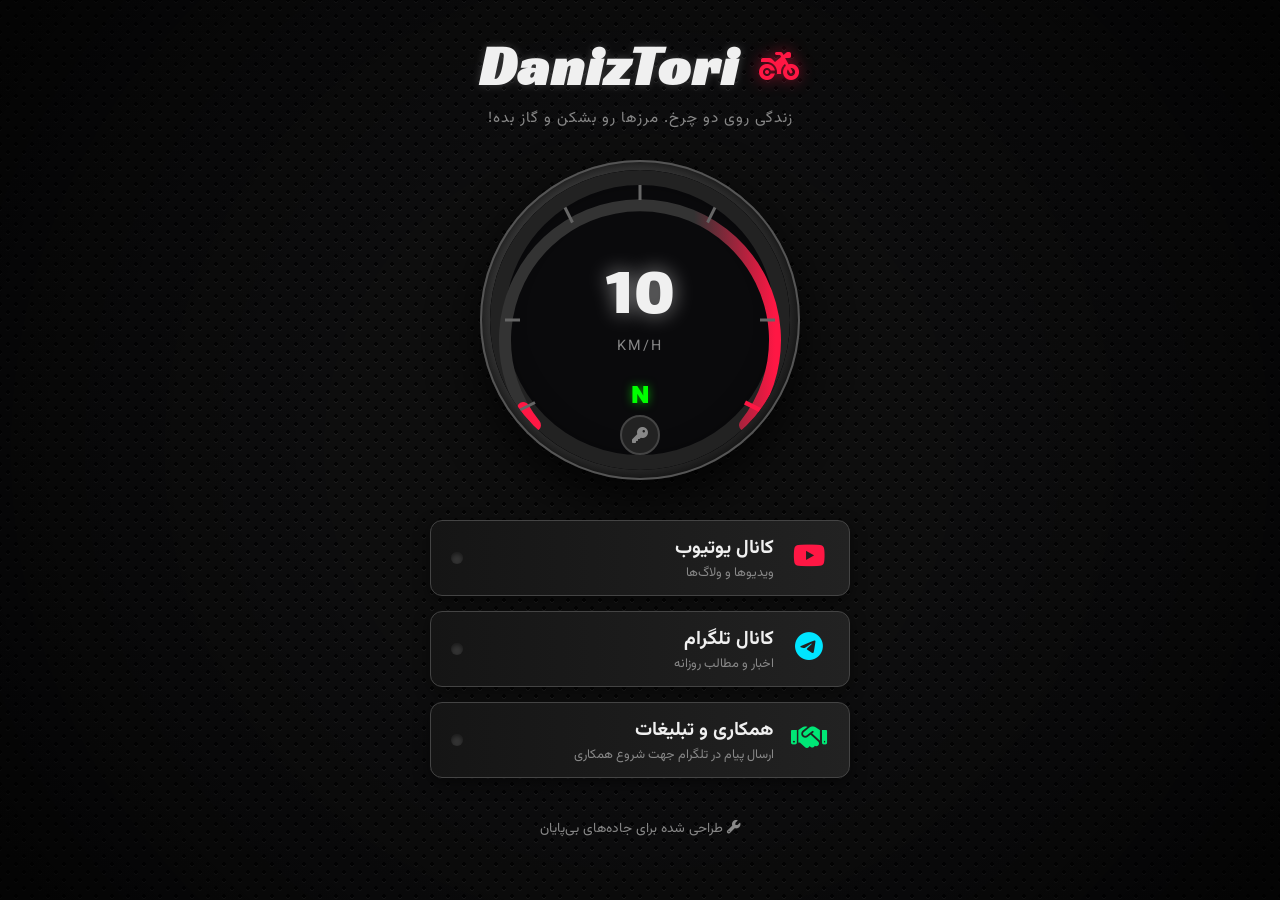
<file: index.html>
<!DOCTYPE html>
<html lang="fa" dir="rtl">
<head>
    <meta charset="UTF-8">
    <meta name="viewport" content="width=device-width, initial-scale=1.0">
    <title>DanizTori</title>
    
    <!-- Meta SEO -->
    <meta name="description" content="لینک دسترسی های سریع شبکه های اجتماعی دنیزطوری">
    
    <!-- Favicon -->
    <link rel="icon" type="image/png" href="assets/favicon.png">
    
    <!-- Google Fonts -->
    <link rel="preconnect" href="https://fonts.googleapis.com">
    <link rel="preconnect" href="https://fonts.gstatic.com" crossorigin>
    <link href="https://fonts.googleapis.com/css2?family=Vazirmatn:wght@400;700;900&family=Lalezar&family=Racing+Sans+One&display=swap" rel="stylesheet">
    
    <!-- FontAwesome 6 CDN -->
    <link rel="stylesheet" href="https://cdnjs.cloudflare.com/ajax/libs/font-awesome/6.5.1/css/all.min.css">
    
    <!-- Main Stylesheet -->
    <link rel="stylesheet" href="styles.css">
</head>
<body>

    <!-- Ambient Engine Sound (Optional, requires user interaction to play) -->
    <audio id="engineSound" src="https://actions.google.com/sounds/v1/transportation/motorcycle_start_and_idle.ogg" preload="auto"></audio>
    <audio id="revSound" src="https://actions.google.com/sounds/v1/transportation/motorcycle_pass_by.ogg" preload="auto"></audio>

    <div class="carbon-bg"></div>
    <div class="vignette"></div>

    <main class="dashboard-container">
        
        <!-- Header Profile -->
        <header class="profile-header">
            <h1 class="profile-title" dir="ltr" style="font-family: 'Racing Sans One', cursive; font-size: 3.5rem; letter-spacing: 2px;">DanizTori <i class="fa-solid fa-motorcycle accent-icon" style="margin-left: 10px;"></i></h1>
            <p class="profile-bio">زندگی روی دو چرخ. مرزها رو بشکن و گاز بده!</p>
        </header>

        <!-- Speedometer Section (Central Hub) -->
        <section class="speedometer-wrapper">
            <div class="speedometer-inner">
                <!-- SVG Speedometer Design -->
                <svg class="speed-dial" viewBox="0 0 200 200">
                    <defs>
                        <linearGradient id="gradRed" x1="0%" y1="0%" x2="100%" y2="0%">
                            <stop offset="0%" style="stop-color:#333;stop-opacity:1" />
                            <stop offset="70%" style="stop-color:#333;stop-opacity:1" />
                            <stop offset="100%" style="stop-color:#ff1744;stop-opacity:1" />
                        </linearGradient>
                    </defs>
                    
                    <!-- Outer Ring -->
                    <circle cx="100" cy="100" r="95" fill="none" stroke="#222" stroke-width="10"/>
                    
                    <!-- Track -->
                    <path d="M 30,170 A 90,90 0 1,1 170,170" fill="none" stroke="url(#gradRed)" stroke-width="8" stroke-linecap="round"/>
                    
                    <!-- RPM Progress (Dynamic) -->
                    <path id="rpmPath" d="M 30,170 A 90,90 0 1,1 170,170" fill="none" stroke="#ff1744" stroke-width="8" stroke-linecap="round" stroke-dasharray="415" stroke-dashoffset="415"/>
                    
                    <!-- Ticks -->
                    <g class="ticks" stroke="#666" stroke-width="2">
                        <!-- Ticks generated in JS for precision, or approximated here -->
                        <line x1="20" y1="160" x2="30" y2="155" />
                        <line x1="10" y1="100" x2="20" y2="100" />
                        <line x1="50" y1="25" x2="55" y2="35" />
                        <line x1="100" y1="10" x2="100" y2="20" />
                        <line x1="150" y1="25" x2="145" y2="35" />
                        <line x1="190" y1="100" x2="180" y2="100" />
                        <line x1="180" y1="160" x2="170" y2="155" stroke="#ff1744" stroke-width="3"/>
                    </g>
                </svg>

                <div class="speed-data">
                    <div class="speed-value" id="speedValue">0</div>
                    <div class="speed-unit">km/h</div>
                </div>

                <div class="gear-indicator">
                    <span id="gearValue">N</span>
                </div>

                <!-- Ignition Key (Secret Game Button) -->
                <div class="ignition-key" id="ignitionKey" title="استارت (بازی مخفی)">
                    <i class="fa-solid fa-key"></i>
                </div>
            </div>

            <!-- Game Overlay (Hidden by default, shown inside speedometer area) -->
            <div class="game-display" id="gameDisplay">
                <canvas id="gameCanvas" width="300" height="300"></canvas>
                <div class="game-controls-ui" id="gameControlsUI">
                    <button id="leftBtn" class="game-btn"><i class="fa-solid fa-arrow-left"></i></button>
                    <button id="rightBtn" class="game-btn"><i class="fa-solid fa-arrow-right"></i></button>
                </div>
                <div class="game-overlay-ui" id="gameOverUI">
                    <h3>تصادف کردی!</h3>
                    <p>امتیاز: <span id="finalScore">0</span></p>
                    <button id="restartBtn">دوباره</button>
                    <button id="exitGameBtn2" class="exit-btn">خروج</button>
                </div>
                <div class="game-start-ui" id="gameStartUI">
                    <p>با دکمه‌های چپ و راست جاخالی بده!</p>
                    <button id="playBtn">شروع بازی</button>
                    <button id="exitGameBtn1" class="exit-btn">خروج</button>
                </div>
            </div>
        </section>

        <!-- Links Section (Switchgears) -->
        <section class="switchgear-container">
            
            <a href="https://www.youtube.com/@Daniztori" target="_blank" class="switch-btn engine-start" data-rpm="120" data-gear="3">
                <div class="switch-icon"><i class="fa-brands fa-youtube"></i></div>
                <div class="switch-text">
                    <span class="title">کانال یوتیوب</span>
                    <span class="subtitle">ویدیوها و ولاگ‌ها</span>
                </div>
                <div class="switch-indicator red"></div>
            </a>

            <a href="https://t.me/daniztori" target="_blank" class="switch-btn high-beam" data-rpm="180" data-gear="5">
                <div class="switch-icon"><i class="fa-brands fa-telegram"></i></div>
                <div class="switch-text">
                    <span class="title">کانال تلگرام</span>
                    <span class="subtitle">اخبار و مطالب روزانه</span>
                </div>
                <div class="switch-indicator blue"></div>
            </a>

            <a href="https://t.me/daniztori?direct" target="_blank" class="switch-btn horn" data-rpm="250" data-gear="6">
                <div class="switch-icon"><i class="fa-solid fa-handshake"></i></div>
                <div class="switch-text">
                    <span class="title">همکاری و تبلیغات</span>
                    <span class="subtitle">ارسال پیام در تلگرام جهت شروع همکاری</span>
                </div>
                <div class="switch-indicator green"></div>
            </a>

        </section>

        <!-- Footer -->
        <footer class="footer">
            <p><i class="fa-solid fa-wrench"></i> طراحی شده برای جاده‌های بی‌پایان</p>
        </footer>

    </main>

    <script src="app.js"></script>
</body>
</html>
</file>
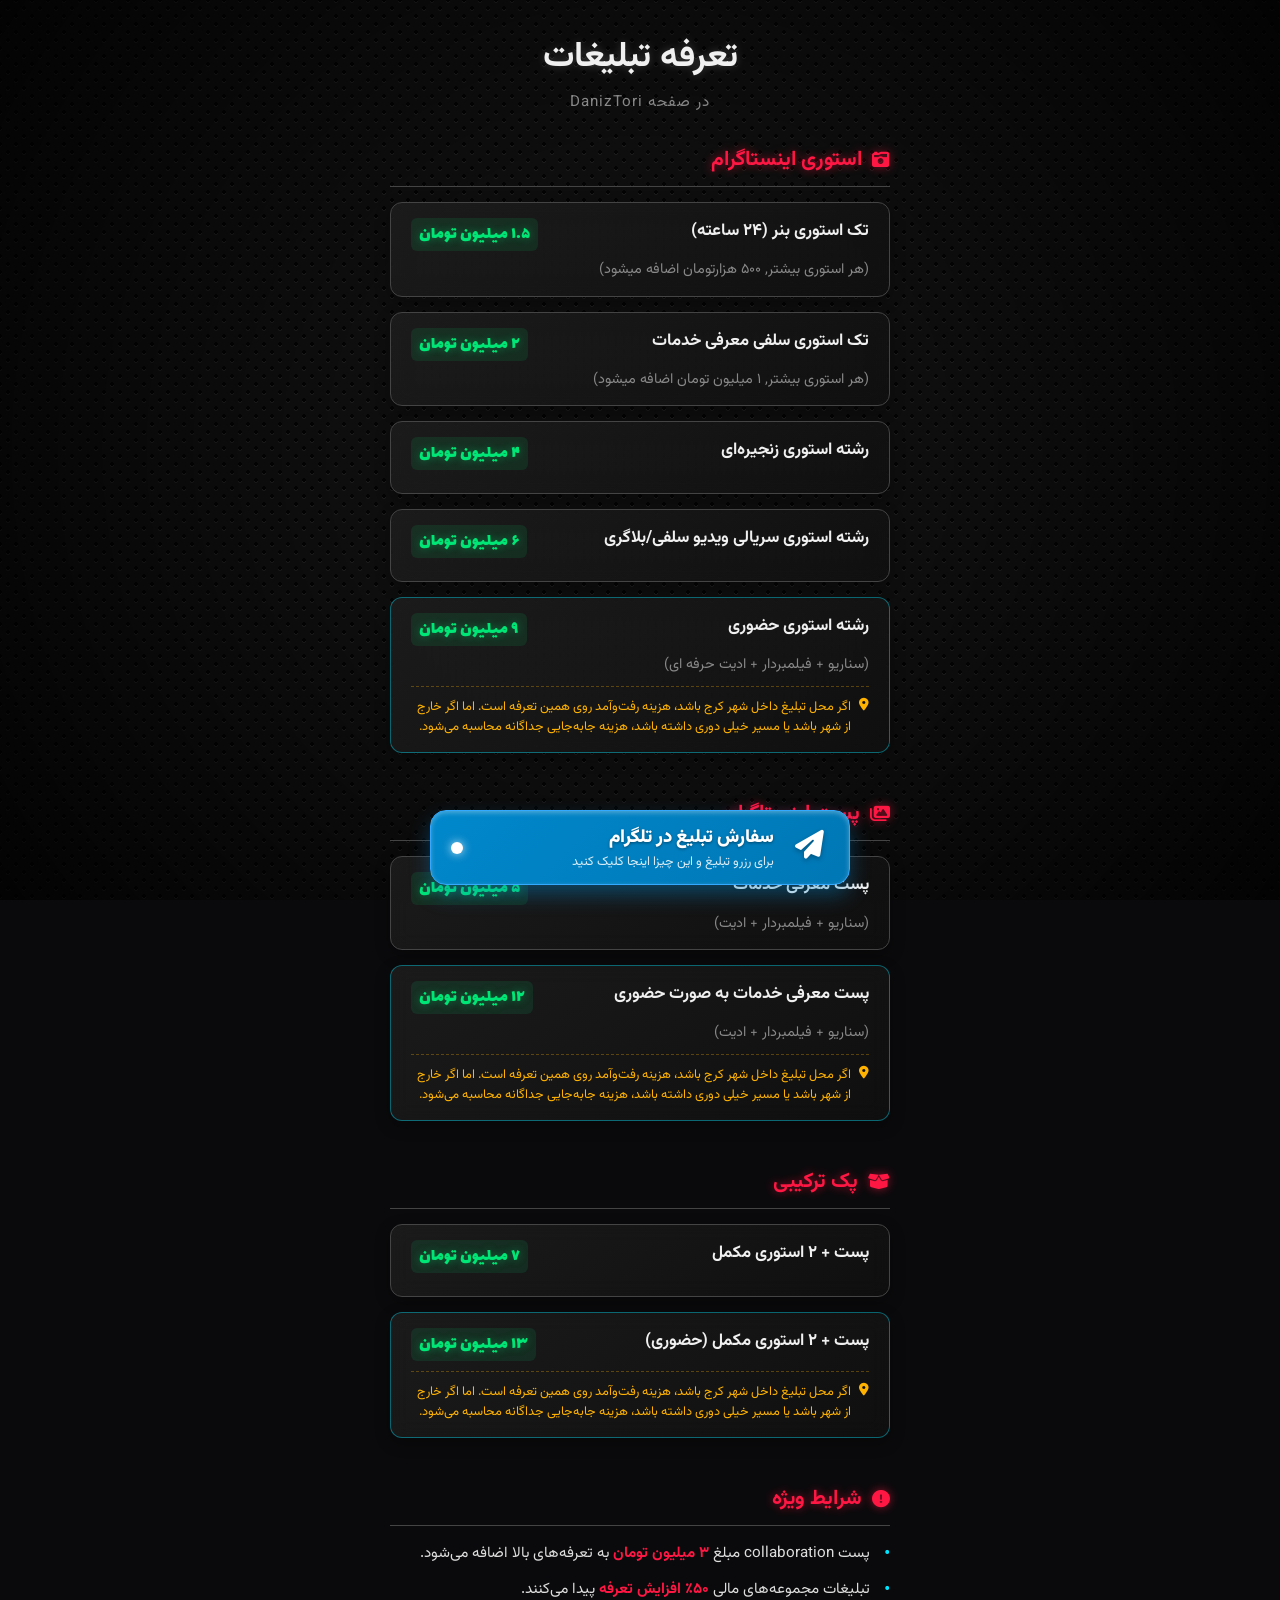
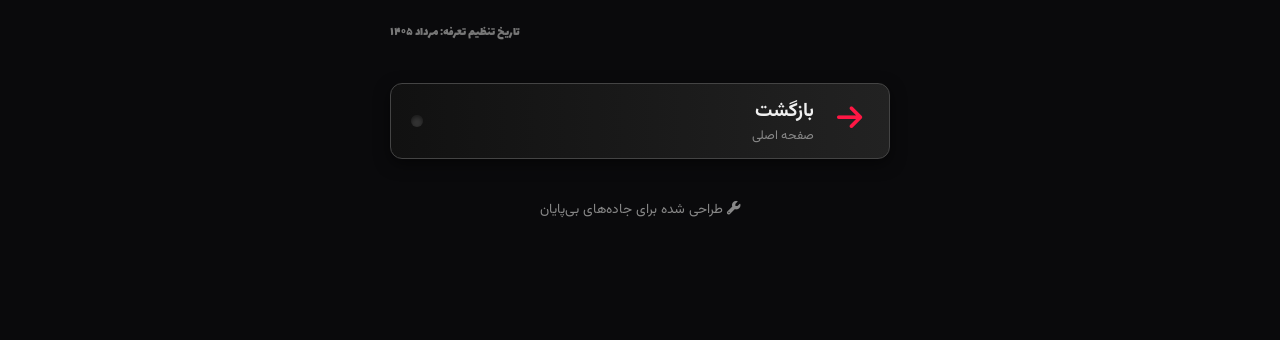
<file: ads.html>
<!DOCTYPE html>
<html lang="fa" dir="rtl">
<head>
    <meta charset="UTF-8">
    <meta name="viewport" content="width=device-width, initial-scale=1.0">
    <title>تعرفه تبلیغات - DanizTori</title>
    
    <!-- Favicon -->
    <link rel="icon" type="image/png" href="assets/favicon.png">
    
    <!-- Google Fonts -->
    <link rel="preconnect" href="https://fonts.googleapis.com">
    <link rel="preconnect" href="https://fonts.gstatic.com" crossorigin>
    <link href="https://fonts.googleapis.com/css2?family=Vazirmatn:wght@400;700;900&family=Lalezar&family=Racing+Sans+One&display=swap" rel="stylesheet">
    
    <!-- FontAwesome 6 CDN -->
    <link rel="stylesheet" href="https://cdnjs.cloudflare.com/ajax/libs/font-awesome/6.5.1/css/all.min.css">
    
    <!-- Main Stylesheet -->
    <link rel="stylesheet" href="styles.css">
</head>
<body>

    <div class="carbon-bg"></div>
    <div class="vignette"></div>

    <main class="dashboard-container ads-page-container">
        
        <!-- Header Profile -->
        <header class="profile-header">
            <h1 class="profile-title" style="font-family: 'Vazirmatn', sans-serif; font-size: 2.2rem;">تعرفه تبلیغات</h1>
            <p class="profile-bio">در صفحه DanizTori</p>
        </header>

        <section class="ads-content">
            
            <!-- Category: Story -->
            <div class="ads-category">
                <h2><i class="fa-solid fa-camera-retro"></i> استوری اینستاگرام</h2>
                
                <div class="ad-card">
                    <div class="ad-card-header">
                        <h3>تک استوری بنر (۲۴ ساعته)</h3>
                        <span class="ad-price">۱.۵ میلیون تومان</span>
                    </div>
                    <p class="ad-desc">(هر استوری بیشتر, ۵۰۰ هزارتومان اضافه میشود)</p>
                </div>

                <div class="ad-card">
                    <div class="ad-card-header">
                        <h3>تک استوری سلفی معرفی خدمات</h3>
                        <span class="ad-price">۲ میلیون تومان</span>
                    </div>
                    <p class="ad-desc">(هر استوری بیشتر, ۱ میلیون تومان اضافه میشود)</p>
                </div>

                <div class="ad-card">
                    <div class="ad-card-header">
                        <h3>رشته استوری زنجیره‌ای</h3>
                        <span class="ad-price">۴ میلیون تومان</span>
                    </div>
                </div>

                <div class="ad-card">
                    <div class="ad-card-header">
                        <h3>رشته استوری سریالی ویدیو سلفی/بلاگری</h3>
                        <span class="ad-price">۶ میلیون تومان</span>
                    </div>
                </div>

                <div class="ad-card premium-card">
                    <div class="ad-card-header">
                        <h3>رشته استوری حضوری</h3>
                        <span class="ad-price">۹ میلیون تومان</span>
                    </div>
                    <p class="ad-desc">(سناریو + فیلمبردار + ادیت حرفه ای)</p>
                    <div class="ad-note"><i class="fa-solid fa-location-dot"></i> اگر محل تبلیغ داخل شهر کرج باشد، هزینه رفت‌وآمد روی همین تعرفه است. اما اگر خارج از شهر باشد یا مسیر خیلی دوری داشته باشد، هزینه جابه‌جایی جداگانه محاسبه می‌شود.</div>
                </div>
            </div>

            <!-- Category: Post -->
            <div class="ads-category">
                <h2><i class="fa-solid fa-images"></i> پست اینستاگرام</h2>
                
                <div class="ad-card">
                    <div class="ad-card-header">
                        <h3>پست معرفی خدمات</h3>
                        <span class="ad-price">۵ میلیون تومان</span>
                    </div>
                    <p class="ad-desc">(سناریو + فیلمبردار + ادیت)</p>
                </div>

                <div class="ad-card premium-card">
                    <div class="ad-card-header">
                        <h3>پست معرفی خدمات به صورت حضوری</h3>
                        <span class="ad-price">۱۲ میلیون تومان</span>
                    </div>
                    <p class="ad-desc">(سناریو + فیلمبردار + ادیت)</p>
                    <div class="ad-note"><i class="fa-solid fa-location-dot"></i> اگر محل تبلیغ داخل شهر کرج باشد، هزینه رفت‌وآمد روی همین تعرفه است. اما اگر خارج از شهر باشد یا مسیر خیلی دوری داشته باشد، هزینه جابه‌جایی جداگانه محاسبه می‌شود.</div>
                </div>
            </div>

            <!-- Category: Packages -->
            <div class="ads-category">
                <h2><i class="fa-solid fa-box-open"></i> پک ترکیبی</h2>
                
                <div class="ad-card">
                    <div class="ad-card-header">
                        <h3>پست + ۲ استوری مکمل</h3>
                        <span class="ad-price">۷ میلیون تومان</span>
                    </div>
                </div>

                <div class="ad-card premium-card">
                    <div class="ad-card-header">
                        <h3>پست + ۲ استوری مکمل (حضوری)</h3>
                        <span class="ad-price">۱۳ میلیون تومان</span>
                    </div>
                    <div class="ad-note"><i class="fa-solid fa-location-dot"></i> اگر محل تبلیغ داخل شهر کرج باشد، هزینه رفت‌وآمد روی همین تعرفه است. اما اگر خارج از شهر باشد یا مسیر خیلی دوری داشته باشد، هزینه جابه‌جایی جداگانه محاسبه می‌شود.</div>
                </div>
            </div>

            <!-- Category: Additional conditions -->
            <div class="ads-category info-category">
                <h2><i class="fa-solid fa-circle-exclamation"></i> شرایط ویژه</h2>
                <ul class="conditions-list">
                    <li>پست collaboration مبلغ <strong>۳ میلیون تومان</strong> به تعرفه‌های بالا اضافه می‌شود.</li>
                    <li>تبلیغات مجموعه‌های مالی <strong>۵۰٪ افزایش تعرفه</strong> پیدا می‌کنند.</li>
                </ul>
                <p class="date-note">تاریخ تنظیم تعرفه: مرداد ۱۴۰۵</p>
            </div>

        </section>

        <!-- Back link -->
        <section class="switchgear-container ads-actions">
            <a href="index.html" class="switch-btn engine-start" style="background: linear-gradient(to left, #222, #111);">
                <div class="switch-icon"><i class="fa-solid fa-arrow-right"></i></div>
                <div class="switch-text">
                    <span class="title">بازگشت</span>
                    <span class="subtitle">صفحه اصلی</span>
                </div>
                <div class="switch-indicator red"></div>
            </a>
        </section>

        <footer class="footer" style="padding-bottom: 90px;">
            <p><i class="fa-solid fa-wrench"></i> طراحی شده برای جاده‌های بی‌پایان</p>
        </footer>

    </main>

    <!-- Sticky CTA -->
    <div class="sticky-cta-container">
        <a href="https://t.me/daniztori?direct" target="_blank" class="sticky-cta-btn">
            <div class="sticky-icon"><i class="fa-solid fa-paper-plane"></i></div>
            <div class="sticky-text">
                <span class="title">سفارش تبلیغ در تلگرام</span>
                <span class="subtitle">برای رزرو تبلیغ و این چیزا اینجا کلیک کنید</span>
            </div>
            <div class="sticky-indicator"></div>
        </a>
    </div>

    <script src="app.js"></script>
</body>
</html>
</file>
<file: styles.css>
/* ==========================================================================
   DanizTori Bio Link - Motorcycle Dashboard Theme (Persian/RTL)
   ========================================================================== */

:root {
    /* Color Palette - Carbon & Neon */
    --bg-dark: #0a0a0c;
    --carbon-color: #111;
    --text-main: #f0f0f0;
    --text-muted: #888;
    
    --neon-red: #ff1744;
    --neon-red-glow: rgba(255, 23, 68, 0.6);
    --neon-blue: #00e5ff;
    --neon-blue-glow: rgba(0, 229, 255, 0.6);
    --metal-dark: #222;
    --metal-light: #444;
    
    /* Fonts */
    --font-text: 'Vazirmatn', system-ui, sans-serif;
    --font-num: 'Lalezar', cursive;
    
    --transition: all 0.3s cubic-bezier(0.25, 0.8, 0.25, 1);
}

* {
    margin: 0;
    padding: 0;
    box-sizing: border-box;
    -webkit-tap-highlight-color: transparent;
}

body {
    font-family: var(--font-text);
    background-color: var(--bg-dark);
    color: var(--text-main);
    min-height: 100vh;
    display: flex;
    justify-content: center;
    align-items: flex-start;
    padding: 30px 15px;
    direction: rtl;
    overflow-x: hidden;
}

/* Carbon Fiber Background */
.carbon-bg {
    position: fixed;
    top: 0;
    left: 0;
    width: 100vw;
    height: 100vh;
    background: 
        radial-gradient(black 15%, transparent 16%) 0 0,
        radial-gradient(black 15%, transparent 16%) 8px 8px,
        radial-gradient(rgba(255,255,255,.1) 15%, transparent 20%) 0 1px,
        radial-gradient(rgba(255,255,255,.1) 15%, transparent 20%) 8px 9px;
    background-color: var(--carbon-color);
    background-size: 16px 16px;
    opacity: 0.6;
    z-index: -2;
}

.vignette {
    position: fixed;
    top: 0;
    left: 0;
    width: 100vw;
    height: 100vh;
    background: radial-gradient(circle, transparent 40%, #000 120%);
    z-index: -1;
    pointer-events: none;
}

.dashboard-container {
    width: 100%;
    max-width: 420px;
    z-index: 1;
    display: flex;
    flex-direction: column;
    align-items: center;
}

/* Profile Header */
.profile-header {
    text-align: center;
    margin-bottom: 30px;
}

.profile-title {
    font-family: var(--font-num);
    font-size: 2.8rem;
    color: var(--text-main);
    text-shadow: 0 0 10px rgba(255,255,255,0.2);
    margin-bottom: 5px;
    display: flex;
    align-items: center;
    justify-content: center;
    gap: 10px;
}

.accent-icon {
    color: var(--neon-red);
    font-size: 2rem;
    text-shadow: 0 0 15px var(--neon-red-glow);
}

.profile-bio {
    font-size: 0.95rem;
    color: var(--text-muted);
    letter-spacing: 1px;
}

/* Speedometer Central Hub */
.speedometer-wrapper {
    width: 320px;
    height: 320px;
    position: relative;
    margin-bottom: 40px;
    background: linear-gradient(135deg, var(--metal-light), var(--metal-dark));
    border-radius: 50%;
    padding: 10px;
    box-shadow: 
        0 20px 50px rgba(0,0,0,0.8),
        inset 0 0 0 2px #555,
        inset 0 0 20px black;
}

.speedometer-inner {
    width: 100%;
    height: 100%;
    background: var(--bg-dark);
    border-radius: 50%;
    position: relative;
    box-shadow: inset 0 0 30px rgba(0,0,0,0.9);
    display: flex;
    flex-direction: column;
    justify-content: center;
    align-items: center;
    overflow: hidden;
}

.speed-dial {
    position: absolute;
    top: 0;
    left: 0;
    width: 100%;
    height: 100%;
    z-index: 1;
}

.speed-data {
    position: relative;
    z-index: 2;
    text-align: center;
    margin-top: -20px;
}

.speed-value {
    font-family: var(--font-num);
    font-size: 4.5rem;
    line-height: 1;
    color: var(--text-main);
    text-shadow: 0 0 20px rgba(255,255,255,0.5);
    transition: var(--transition);
}

.speed-unit {
    font-size: 0.9rem;
    color: var(--text-muted);
    text-transform: uppercase;
    letter-spacing: 2px;
}

.gear-indicator {
    position: absolute;
    bottom: 50px;
    z-index: 2;
    font-family: var(--font-num);
    font-size: 1.8rem;
    color: #0f0;
    text-shadow: 0 0 10px rgba(0,255,0,0.6);
}

.ignition-key {
    position: absolute;
    bottom: 15px;
    z-index: 3;
    width: 40px;
    height: 40px;
    background: var(--metal-dark);
    border: 2px solid var(--metal-light);
    border-radius: 50%;
    display: flex;
    justify-content: center;
    align-items: center;
    color: var(--text-muted);
    cursor: pointer;
    transition: var(--transition);
}

.ignition-key:hover, .ignition-key.active {
    color: var(--neon-red);
    border-color: var(--neon-red);
    box-shadow: 0 0 15px var(--neon-red-glow);
}

/* Links / Switchgears */
.switchgear-container {
    width: 100%;
    display: flex;
    flex-direction: column;
    gap: 15px;
}

.switch-btn {
    display: flex;
    align-items: center;
    background: linear-gradient(to left, var(--metal-dark), #151515);
    border: 1px solid var(--metal-light);
    border-radius: 12px;
    padding: 12px 20px;
    text-decoration: none;
    color: var(--text-main);
    position: relative;
    overflow: hidden;
    transition: var(--transition);
    box-shadow: 0 5px 15px rgba(0,0,0,0.5);
}

.switch-btn:hover {
    transform: translateY(-3px) scale(1.02);
    border-color: #666;
}

.switch-icon {
    font-size: 1.8rem;
    margin-left: 15px;
    color: var(--text-muted);
    transition: var(--transition);
    width: 40px;
    text-align: center;
}

.switch-btn:hover .switch-icon {
    color: var(--text-main);
}

.switch-text {
    display: flex;
    flex-direction: column;
    flex-grow: 1;
}

.switch-text .title {
    font-size: 1.2rem;
    font-weight: 700;
}

.switch-text .subtitle {
    font-size: 0.8rem;
    color: var(--text-muted);
}

.switch-indicator {
    width: 12px;
    height: 12px;
    border-radius: 50%;
    background: #333;
    box-shadow: inset 0 2px 4px rgba(0,0,0,0.5);
    transition: var(--transition);
}

/* Hover & Icon effects */
.switch-btn.engine-start .switch-icon { color: var(--neon-red); }
.switch-btn.engine-start:hover .switch-indicator {
    background: var(--neon-red);
    box-shadow: 0 0 10px var(--neon-red-glow), inset 0 0 5px white;
}
.switch-btn.high-beam .switch-icon { color: var(--neon-blue); }
.switch-btn.high-beam:hover .switch-indicator {
    background: var(--neon-blue);
    box-shadow: 0 0 10px var(--neon-blue-glow), inset 0 0 5px white;
}
.switch-btn.horn .switch-icon { color: #00e676; }
.switch-btn.horn:hover .switch-indicator {
    background: #00e676;
    box-shadow: 0 0 10px rgba(0,230,118,0.6), inset 0 0 5px white;
}

/* Footer */
.footer {
    margin-top: 40px;
    font-size: 0.85rem;
    color: var(--text-muted);
}

/* Game Display inside Speedometer */
.game-display {
    position: absolute;
    top: 10px;
    left: 10px;
    width: 300px;
    height: 300px;
    border-radius: 50%;
    background: var(--bg-dark);
    z-index: 10;
    display: flex;
    justify-content: center;
    align-items: center;
    opacity: 0;
    pointer-events: none;
    transition: opacity 0.5s ease;
    overflow: hidden;
}

.game-display.active {
    opacity: 1;
    pointer-events: auto;
}

#gameCanvas {
    width: 100%;
    height: 100%;
    border-radius: 50%;
    background: #111;
}

.game-overlay-ui, .game-start-ui {
    position: absolute;
    top: 50%;
    left: 50%;
    transform: translate(-50%, -50%);
    text-align: center;
    background: rgba(0,0,0,0.8);
    padding: 20px;
    border-radius: 10px;
    border: 1px solid var(--neon-red);
    width: 80%;
}

.game-overlay-ui { display: none; }
.game-overlay-ui.show { display: block; }
.game-start-ui { display: none; }
.game-start-ui.show { display: block; }

.game-overlay-ui h3 {
    color: var(--neon-red);
    font-family: var(--font-num);
    font-size: 2rem;
    margin-bottom: 5px;
}

.game-overlay-ui p {
    margin-bottom: 15px;
    font-size: 1.2rem;
}

#restartBtn, #playBtn, .exit-btn {
    color: white;
    border: none;
    padding: 8px 15px;
    font-family: var(--font-text);
    font-weight: bold;
    border-radius: 5px;
    cursor: pointer;
    margin: 5px;
}

#restartBtn, #playBtn {
    background: var(--neon-red);
}

.exit-btn {
    background: #555;
}
.exit-btn:hover {
    background: #777;
}

.game-controls-ui {
    position: absolute;
    bottom: 20px;
    left: 0;
    width: 100%;
    display: flex;
    justify-content: space-around;
    z-index: 20;
    pointer-events: none;
    direction: ltr;
}
.game-controls-ui.show {
    pointer-events: auto;
}
.game-btn {
    width: 50px;
    height: 50px;
    border-radius: 50%;
    background: rgba(255, 255, 255, 0.2);
    border: 1px solid rgba(255,255,255,0.5);
    color: white;
    font-size: 1.2rem;
    cursor: pointer;
    backdrop-filter: blur(5px);
    pointer-events: auto;
}
.game-btn:active {
    background: rgba(255, 255, 255, 0.4);
}

/* ==========================================================================
   Ads Page Styles
   ========================================================================== */
.ads-page-container {
    max-width: 500px;
}

.ads-content {
    width: 100%;
    display: flex;
    flex-direction: column;
    gap: 30px;
    margin-bottom: 30px;
}

.ads-category h2 {
    font-size: 1.3rem;
    color: var(--neon-red);
    margin-bottom: 15px;
    display: flex;
    align-items: center;
    gap: 10px;
    border-bottom: 1px solid var(--metal-light);
    padding-bottom: 10px;
    text-shadow: 0 0 10px var(--neon-red-glow);
}

.ads-category h2 i {
    font-size: 1.1rem;
}

.ad-card {
    background: linear-gradient(145deg, rgba(34,34,34,0.7), rgba(17,17,17,0.7));
    border: 1px solid var(--metal-light);
    border-radius: 12px;
    padding: 15px 20px;
    margin-bottom: 15px;
    backdrop-filter: blur(10px);
    box-shadow: 0 5px 15px rgba(0,0,0,0.3);
    transition: var(--transition);
}

.ad-card:hover {
    border-color: #666;
    transform: translateY(-2px);
    box-shadow: 0 8px 20px rgba(0,0,0,0.5);
}

.premium-card {
    border-color: rgba(0, 229, 255, 0.4);
}

.premium-card:hover {
    border-color: var(--neon-blue);
    box-shadow: 0 8px 20px rgba(0, 229, 255, 0.15);
}

.ad-card-header {
    display: flex;
    justify-content: space-between;
    align-items: flex-start;
    margin-bottom: 8px;
    gap: 15px;
}

.ad-card-header h3 {
    font-size: 1.05rem;
    color: var(--text-main);
    font-weight: 700;
}

.ad-price {
    font-family: var(--font-num);
    color: #00e676;
    font-size: 1.1rem;
    white-space: nowrap;
    text-shadow: 0 0 8px rgba(0,230,118,0.4);
    background: rgba(0, 230, 118, 0.1);
    padding: 3px 8px;
    border-radius: 6px;
}

.ad-desc {
    font-size: 0.9rem;
    color: var(--text-muted);
    line-height: 1.5;
}

.ad-note {
    font-size: 0.8rem;
    color: #ffb300;
    margin-top: 10px;
    padding-top: 10px;
    border-top: 1px dashed rgba(255, 179, 0, 0.3);
    display: flex;
    gap: 8px;
    align-items: flex-start;
}

.ad-note i {
    margin-top: 2px;
}

.info-category .conditions-list {
    list-style: none;
    padding: 0;
}

.info-category .conditions-list li {
    font-size: 0.95rem;
    margin-bottom: 12px;
    padding-right: 20px;
    position: relative;
    color: #ddd;
    line-height: 1.6;
}

.info-category .conditions-list li::before {
    content: "•";
    color: var(--neon-blue);
    position: absolute;
    right: 0;
    top: 0;
    font-size: 1.2rem;
    line-height: 1.4;
}

.info-category strong {
    color: var(--neon-red);
}

.date-note {
    font-size: 0.8rem;
    color: #777;
    margin-top: 20px;
    text-align: left;
    font-family: var(--font-num);
}

.ads-actions {
    margin-top: 10px;
}

/* Sticky CTA Button for Ads Page */
.sticky-cta-container {
    position: fixed;
    bottom: 0;
    left: 0;
    width: 100%;
    padding: 15px 20px;
    z-index: 100;
    display: flex;
    justify-content: center;
    pointer-events: none;
}

.sticky-cta-btn {
    display: flex;
    align-items: center;
    background: linear-gradient(135deg, #0088cc, #0077b5);
    border: 1px solid #33aaff;
    border-radius: 16px;
    padding: 12px 20px;
    text-decoration: none;
    color: #fff;
    width: 100%;
    max-width: 420px;
    box-shadow: 0 10px 20px rgba(0, 136, 204, 0.4), inset 0 2px 5px rgba(255,255,255,0.3);
    animation: pulse-glow 2s infinite;
    transition: var(--transition);
    pointer-events: auto;
}

.sticky-cta-btn:hover {
    transform: translateY(-3px) scale(1.02);
    box-shadow: 0 15px 25px rgba(0, 136, 204, 0.6), inset 0 2px 5px rgba(255,255,255,0.4);
}

.sticky-icon {
    font-size: 1.8rem;
    margin-left: 15px;
    color: #fff;
    width: 40px;
    text-align: center;
    text-shadow: 0 2px 5px rgba(0,0,0,0.3);
}

.sticky-text {
    display: flex;
    flex-direction: column;
    flex-grow: 1;
}

.sticky-text .title {
    font-size: 1.15rem;
    font-weight: 900;
    text-shadow: 0 1px 3px rgba(0,0,0,0.4);
}

.sticky-text .subtitle {
    font-size: 0.8rem;
    color: rgba(255,255,255,0.85);
}

.sticky-indicator {
    width: 12px;
    height: 12px;
    border-radius: 50%;
    background: #fff;
    box-shadow: 0 0 10px rgba(255,255,255,0.8);
    animation: blink 1.5s infinite alternate;
}

@keyframes pulse-glow {
    0% {
        box-shadow: 0 0 0 0 rgba(0, 136, 204, 0.7), 0 10px 20px rgba(0, 136, 204, 0.4);
    }
    70% {
        box-shadow: 0 0 0 15px rgba(0, 136, 204, 0), 0 10px 20px rgba(0, 136, 204, 0.4);
    }
    100% {
        box-shadow: 0 0 0 0 rgba(0, 136, 204, 0), 0 10px 20px rgba(0, 136, 204, 0.4);
    }
}

@keyframes blink {
    from { opacity: 0.4; transform: scale(0.8); }
    to { opacity: 1; transform: scale(1.2); }
}
</file>
